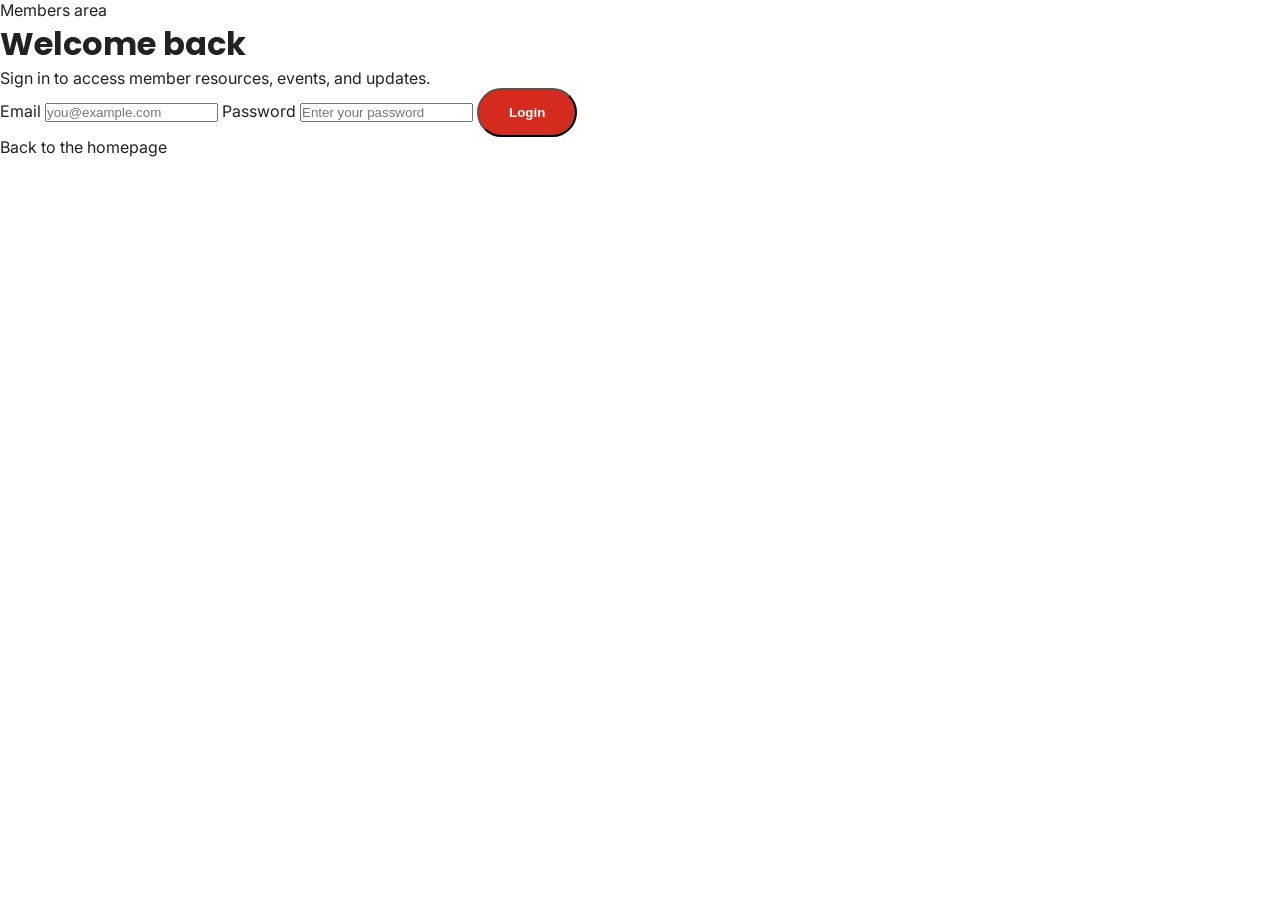
<file: login.html>
<!DOCTYPE html>
<html lang="en">
  <head>
    <meta charset="UTF-8" />
    <meta name="viewport" content="width=device-width, initial-scale=1.0" />
    <title>CCG | Members Login</title>
    <link rel="preconnect" href="https://fonts.googleapis.com" />
    <link rel="preconnect" href="https://fonts.gstatic.com" crossorigin />
    <link
      href="https://fonts.googleapis.com/css2?family=Inter:wght@400;500;600;700;800&family=Poppins:wght@500;600;700;800&display=swap"
      rel="stylesheet"
    />
    <link rel="stylesheet" href="style.css" />
  </head>
  <body class="auth-body">
    <div class="auth-shell">
      <div class="auth-card reveal">
        <p class="eyebrow">Members area</p>
        <h1>Welcome back</h1>
        <p>Sign in to access member resources, events, and updates.</p>
        <form class="auth-form">
          <label>
            Email
            <input type="email" placeholder="you@example.com" required />
          </label>
          <label>
            Password
            <input type="password" placeholder="Enter your password" required />
          </label>
          <button class="btn btn-primary" type="submit">Login</button>
        </form>
        <a class="text-link" href="indexd.html">Back to the homepage</a>
      </div>
    </div>
    <script src="script.js"></script>
  </body>
</html>
</file>
<file: style.css>
/* =========================
   CCG WEBSITE STYLE
   Communauté de Centrafrique du Ghana
========================= */


/* GOOGLE FONTS */

*{
    margin:0;
    padding:0;
    box-sizing:border-box;
    scroll-behavior:smooth;
}


body{

    font-family:'Inter', sans-serif;
    background:#ffffff;
    color:#222;
    overflow-x:hidden;

}


h1,h2,h3,h4{

    font-family:'Poppins',sans-serif;

}


a{

    text-decoration:none;
    color:inherit;

}


/* =========================
HEADER
========================= */


header{

    width:100%;
    position:fixed;
    top:0;
    left:0;
    z-index:1000;

    display:flex;
    justify-content:space-between;
    align-items:center;

    padding:15px 8%;

    background:rgba(255,255,255,0.9);

    backdrop-filter:blur(10px);

    box-shadow:0 5px 20px rgba(0,0,0,0.08);

}



.logo{

    display:flex;
    align-items:center;
    gap:12px;

}



.logo img{

    width:55px;
    height:55px;
    object-fit:cover;
    border-radius:50%;

}


.logo h2{

    color:#003893;
    font-size:28px;

}




nav{

    display:flex;
    gap:30px;

}



nav a{

    font-weight:600;
    transition:.3s;

}


nav a:hover{

    color:#D52B1E;

}



.menu-btn{

    display:none;
    font-size:28px;
    cursor:pointer;

}





/* =========================
 HERO
========================= */


.hero{

    min-height:100vh;

    display:flex;
    justify-content:center;
    align-items:center;

    text-align:center;

    background:

 linear-gradient(120deg, rgba(0, 7, 15, 0.86), rgba(2, 26, 56, 0.65)),
    url("profile.png");

    background-size:cover;
    background-position:center;

    position:relative;
    isolation:isolate;
    overflow:hidden;

    color:white;

}

.hero::before,
.hero::after{
    content:"";
    position:absolute;
    z-index:-1;
    border-radius:50%;
    pointer-events:none;
}

.hero::before{
    width:32rem;
    height:32rem;
    right:-16rem;
    top:-16rem;
    background:rgba(255,255,255,.2);
    filter:blur(10px);
    animation:heroGlow 10s ease-in-out infinite alternate;
}

.hero::after{
    width:26rem;
    height:26rem;
    left:-12rem;
    bottom:-12rem;
    background:rgba(0,133,63,.2);
    filter:blur(10px);
    animation:heroGlow 10s ease-in-out infinite alternate-reverse;
}



.hero-content{

    max-width:900px;

    padding:120px 24px 80px;
    position:relative;
    z-index:1;

}

.hero-emblem{
    width:96px;
    height:96px;
    padding:5px;
    margin:0 auto 22px;
    border:1px solid rgba(255,255,255,.55);
    border-radius:50%;
    background:rgba(255,255,255,.14);
    box-shadow:0 16px 38px rgba(0,0,0,.22);
    animation:heroReveal .7s cubic-bezier(.2,.8,.2,1) both, emblemFloat 5s ease-in-out .8s infinite;
}

.hero-emblem img{
    width:100%;
    height:100%;
    display:block;
    object-fit:cover;
    border-radius:50%;
}

.hero-kicker{
    display:inline-flex;
    padding:8px 14px;
    margin:0 0 17px;
    border:1px solid rgba(255,255,255,.3);
    border-radius:999px;
    background:rgba(255,255,255,.1);
    color:#fff;
    font-size:12px !important;
    font-weight:700;
    letter-spacing:.12em;
    text-transform:uppercase;
    animation:heroReveal .7s .12s cubic-bezier(.2,.8,.2,1) both;
}



.hero-logo{

    width:130px;
    margin-bottom:20px;

}



.hero h1{

    font-size:55px;
    line-height:1.2;
    text-wrap:balance;
    text-shadow:0 4px 24px rgba(0,0,0,.25);
    animation:heroReveal .8s .22s cubic-bezier(.2,.8,.2,1) both;

}



.hero h3{

    margin:20px 0;
    font-size:30px;
    color:#FFD700;
    animation:heroReveal .8s .36s cubic-bezier(.2,.8,.2,1) both;

}



.hero p{

    font-size:18px;
    margin-bottom:35px;
    line-height:1.7;
    animation:heroReveal .8s .48s cubic-bezier(.2,.8,.2,1) both;

}




.hero-buttons{

    display:flex;
    justify-content:center;
    gap:20px;
    flex-wrap:wrap;
    animation:heroReveal .8s .6s cubic-bezier(.2,.8,.2,1) both;

}



.btn{

    padding:15px 30px;

    background:#D52B1E;

    color:white;

    border-radius:50px;

    font-weight:bold;

    transition:.4s;

}



.btn:hover{

    transform:translateY(-5px);

    background:#003893;

}

.hero .btn{
    position:relative;
    overflow:hidden;
    box-shadow:0 10px 22px rgba(0,0,0,.18);
}

.hero .btn::before{
    content:"";
    position:absolute;
    inset:0;
    background:linear-gradient(110deg, transparent 25%, rgba(255,255,255,.32) 48%, transparent 70%);
    transform:translateX(-125%);
    transition:transform .65s ease;
}

.hero .btn:hover::before{
    transform:translateX(125%);
}

.hero-scroll-cue{
    position:absolute;
    z-index:1;
    bottom:26px;
    left:50%;
    display:flex;
    flex-direction:column;
    align-items:center;
    gap:7px;
    color:rgba(255,255,255,.82);
    font-size:11px;
    font-weight:700;
    letter-spacing:.14em;
    text-transform:uppercase;
    transform:translateX(-50%);
    animation:heroReveal .8s .85s cubic-bezier(.2,.8,.2,1) both;
}

.hero-scroll-cue i{
    font-size:15px;
    animation:scrollNudge 1.7s ease-in-out infinite;
}

@keyframes heroReveal{
    from{opacity:0;transform:translateY(26px);}
    to{opacity:1;transform:translateY(0);}
}

@keyframes emblemFloat{
    50%{transform:translateY(-8px);}
}

@keyframes heroGlow{
    to{transform:translate3d(-36px, 42px, 0) scale(1.1);}
}

@keyframes scrollNudge{
    50%{transform:translateY(6px);}
}

@media (prefers-reduced-motion: reduce){
    .hero *, .hero::before, .hero::after{
        animation-duration:.01ms !important;
        animation-iteration-count:1 !important;
        transition-duration:.01ms !important;
    }
}



.second{

    background:#00853F;

}


.donate{

    background:#FFD700;
    color:#111;

}

/* =========================
VIDEO PRESENTATION
========================= */

.video-presentation{
    display:grid;
    grid-template-columns:minmax(0,.8fr) minmax(0,1.2fr);
    align-items:center;
    gap:64px;
    padding:96px 8%;
    background:linear-gradient(135deg, #f7f9fc, #eef4f7);
}

.video-copy{
    max-width:480px;
}

.video-eyebrow{
    margin-bottom:12px;
    color:#D52B1E;
    font-size:13px;
    font-weight:800;
    letter-spacing:.12em;
    text-transform:uppercase;
}

.video-copy h2{
    margin-bottom:18px;
    color:#003893;
    font-size:clamp(30px, 3vw, 44px);
    line-height:1.15;
}

.video-copy > p:last-child{
    color:#526071;
    font-size:17px;
    line-height:1.75;
}

.video-frame{
    overflow:hidden;
    border:8px solid #fff;
    border-radius:22px;
    background:#061528;
    box-shadow:0 22px 48px rgba(0,35,82,.2);
}

.video-frame video{
    display:block;
    width:100%;
    max-height:620px;
    background:#061528;
}

/* =========================
SOUS-ENTITES
========================= */

.entities-section{
    padding:96px 8%;
    background:#fff;
}

.entities-heading{
    max-width:700px;
    margin:0 auto 46px;
    text-align:center;
}

.entities-eyebrow,
.entity-tag{
    color:#D52B1E;
    font-size:12px;
    font-weight:800;
    letter-spacing:.1em;
    text-transform:uppercase;
}

.entities-heading h2{
    margin:10px 0 15px;
    color:#003893;
    font-size:clamp(30px, 3vw, 44px);
}

.entities-heading > p:last-child{
    color:#627083;
    line-height:1.7;
}

.entities-grid{
    display:grid;
    grid-template-columns:repeat(2, minmax(0, 1fr));
    gap:30px;
    max-width:1080px;
    margin:auto;
}

.entity-card{
    position:relative;
    overflow:hidden;
    min-height:500px;
    border-radius:22px;
    background:#071a32;
    box-shadow:0 15px 35px rgba(0,35,82,.13);
    transition:transform .35s ease, box-shadow .35s ease;
}

.entity-card:hover{
    transform:translateY(-8px);
    box-shadow:0 24px 46px rgba(0,35,82,.2);
}

.entity-photo{
    height:270px;
    overflow:hidden;
}

.entity-photo::after{
    content:"";
    position:absolute;
    top:170px;
    left:0;
    right:0;
    height:100px;
    background:linear-gradient(transparent, #071a32);
}

.entity-photo img{
    width:100%;
    height:100%;
    object-fit:cover;
    object-position:center;
    transition:transform .6s ease;
}

.entity-card:hover .entity-photo img{
    transform:scale(1.06);
}

.entity-logo{
    position:absolute;
    top:205px;
    left:32px;
    width:104px;
    height:104px;
    padding:6px;
    border:4px solid #fff;
    border-radius:50%;
    background:#fff;
    box-shadow:0 10px 25px rgba(0,0,0,.28);
}

.entity-logo img{
    width:100%;
    height:100%;
    display:block;
    object-fit:cover;
    border-radius:50%;
}

.entity-details{
    padding:52px 32px 34px;
    color:#fff;
}

.entity-details .entity-tag{
    color:#FFD700;
}

.entity-details h3{
    margin:9px 0 12px;
    font-size:28px;
}

.entity-details > p:last-child{
    color:rgba(255,255,255,.8);
    line-height:1.65;
}







/* =========================
GENERAL SECTION
========================= */


.section{

    padding:100px 8%;

}



.title{

    text-align:center;

    font-size:40px;

    margin-bottom:60px;

    color:#003893;

}



.title::after{

    content:"";

    display:block;

    width:80px;

    height:4px;

    background:#D52B1E;

    margin:15px auto;

}





/* =========================
ABOUT
========================= */


.about-container{

    display:grid;

    grid-template-columns:1fr 1fr;

    gap:50px;

    align-items:center;

}



.about-container h3{

    color:#D52B1E;

    margin-bottom:15px;

}



.about-container p{

    line-height:1.8;

}





.values{

    display:flex;

    gap:20px;

    flex-wrap:wrap;

}



.values div{

    flex:1;

    min-width:150px;

    padding:30px;

    background:white;

    box-shadow:0 10px 30px rgba(0,0,0,.1);

    text-align:center;

    border-radius:20px;

    transition:.4s;

}



.values div:hover{

    transform:translateY(-10px);

}



.values i{

    font-size:40px;

    color:#FFD700;

}



.centrafrique-extra{

    margin-top:50px;

    display:grid;

    gap:40px;

}


.president-intro{

    display:flex;

    gap:25px;

    flex-wrap:wrap;

    align-items:center;

    background:white;

    padding:30px;

    border-radius:20px;

    box-shadow:0 10px 30px rgba(0,0,0,.1);

}


.president-intro img{

    width:180px;

    height:180px;

    border-radius:20px;

    object-fit:cover;

}


.president-intro h3{

    color:#003893;

    margin-bottom:10px;

}


.president-intro p{

    line-height:1.8;

}


.centrafrique-extra .cards{

    display:grid;

    grid-template-columns:repeat(auto-fit,minmax(260px,1fr));

    gap:25px;

}


.centrafrique-extra .card{

    padding:20px;

}


.centrafrique-extra .card .event-photo{

    height:180px;

    border-radius:18px;

    margin-bottom:18px;

}

link.a.strong{
    color:#003893;
    font-size:18px;
    font-weight:600;
    transition:.3s; 
}








/* =========================
 PRESIDENT
========================= */


.president-card{

    display:flex;

    gap:40px;

    align-items:center;

    background:white;

    padding:40px;

    border-radius:20px;

    box-shadow:0 15px 40px rgba(0,0,0,.1);

}



.president-card img{

    width:250px;

    height:250px;

    border-radius:35%;

    object-fit:cover;

}



.signature{

    width:120px!important;

    height:auto!important;

}







/* =========================
TEAM
========================= */


.team{

    display:grid;

    grid-template-columns:repeat(4,1fr);

    gap:30px;

}



.member{

    text-align:center;

    background:white;

    padding:25px;

    border-radius:20px;

    box-shadow:0 10px 30px rgba(0,0,0,.1);

    transition:.4s;

}



.member:hover{

    transform:translateY(-10px);

}



.member img{

    width:150px;

    height:200px;

    border-radius:10%;

    object-fit:cover;

    margin-bottom:20px;

}






/* =========================
GALLERY
========================= */


.gallery{

    display:grid;

    grid-template-columns:repeat(3,1fr);

    gap:25px;

}



.gallery img{

    width:100%;

    height:430px;

    object-fit:cover;

    border-radius:2px;

    padding:5px;


    animation:galleryGradient 10s ease infinite;

    box-shadow:0 20px 40px rgba(0,0,0,0.18);

    transition: 0.1s;

}

.gallery-intro{
    max-width:640px;
    margin:-30px auto 38px;
    color:#65758b;
    line-height:1.6;
    text-align:center;
}



.gallery img:hover{

    transform:scale(1.05);

    box-shadow:0 28px 50px rgba(0,0,0,0.25);

}


@keyframes galleryGradient{
    0% { background-position: 0% 50%; }
    50% { background-position: 100% 50%; }
    100% { background-position: 0% 50%; }
}










.lightbox{
    position:fixed;
    inset:0;
    z-index:2000;
    display:none;
    align-items:center;
    justify-content:center;
    padding:30px;
    background:rgba(2,12,25,.9);
}

.lightbox.active{
    display:flex;
}

.lightbox img{
    max-width:min(100%, 1100px);
    max-height:calc(100vh - 60px);
    object-fit:contain;
    border-radius:6px;
    box-shadow:0 20px 55px rgba(0,0,0,.42);
}

.lightbox .close{
    position:absolute;
    top:18px;
    right:24px;
    border:0;
    background:transparent;
    color:#fff;
    font-size:42px;
    line-height:1;
    cursor:pointer;
}

/* =========================
CARDS
========================= */


.cards{

    display:grid;

    grid-template-columns:repeat(auto-fit,minmax(280px,1fr));

    gap:30px;

}



.card{

    background:white;

    padding:25px;

    border-radius:20px;

    text-align:center;

    box-shadow:0 10px 30px rgba(0,0,0,.1);

}


.card .event-photo{

    width:100%;

    height:220px;

    object-fit:cover;

    border-radius:18px;

    margin-bottom:20px;

}


.card i{

    font-size:45px;

    color:#D52B1E;

}







/* =========================
FORM
========================= */


.form{

    max-width:700px;

    margin:auto;

    display:grid;

    gap:20px;

}



.form input{

    padding:18px;

    border-radius:10px;

    border:1px solid #ddd;

    font-size:16px;

}



.form button{

    padding:18px;

    background:#003893;

    color:white;

    border:none;

    border-radius:50px;

    cursor:pointer;

    font-size:18px;

}





/* =========================
WHATSAPP
========================= */


.whatsapp{

    position:fixed;

    right:25px;

    bottom:25px;

    width:65px;

    height:65px;

    background:#25D366;

    color:white;

    border-radius:50%;

    display:flex;

    justify-content:center;

    align-items:center;

    font-size:35px;

    z-index:999;

    animation:pulse 2s infinite;

}






/* =========================
FOOTER
========================= */


.funding{

    max-width:1100px;
    margin:30px auto 0;
    padding:28px 8%;

    display:flex;
    align-items:center;
    justify-content:center;
    gap:28px;

    background:#f4f8ff;
    border:1px solid #d9e5f8;
    border-radius:20px;
    text-align:left;

}

.funding-photo{

    width:120px;
    height:120px;
    flex:0 0 120px;

    display:flex;
    flex-direction:column;
    align-items:center;
    justify-content:center;
    gap:9px;

    color:#003893;
    border:2px dashed #7e9bc7;
    border-radius:14px;
    background:#fff;
    text-align:center;
    font-size:.78rem;
    font-weight:600;

}

.funding-photo i{

    font-size:2rem;

}

.funding-label{

    margin-bottom:6px;
    color:#d52b1e;
    font-weight:700;
    text-transform:uppercase;
    letter-spacing:.08em;
    font-size:.8rem;

}

.funding-content h2{

    color:#003893;
    font-size:1.35rem;
    line-height:1.35;

}

.funding-name{

    margin-top:10px;
    color:#555;
    font-style:italic;

}

footer{

    background:#003893;

    color:white;

    text-align:center;

    padding:40px;

}






/* =========================
ANIMATIONS
========================= */


@keyframes fadeUp{

from{

opacity:0;

transform:translateY(50px);

}

to{

opacity:1;

transform:translateY(0);

}

}



@keyframes pulse{


0%{

transform:scale(1);

}


50%{

transform:scale(1.1);

}


100%{

transform:scale(1);

}


}





/* =========================
RESPONSIVE MOBILE
========================= */


@media(max-width:1000px){


nav{

position:absolute;

top:80px;

left:0;

width:100%;

background:white;

flex-direction:column;

align-items:center;

padding:30px;

display:none;

}



nav.active{

display:flex;

}


.menu-btn{

display:block;

}


.hero h1{

font-size:35px;

}

.video-presentation{

grid-template-columns:1fr;
gap:34px;

}

.video-copy{

max-width:650px;

}

.entities-grid{

grid-template-columns:1fr;
max-width:620px;

}


.about-container{

grid-template-columns:1fr;

}


.team{

grid-template-columns:repeat(2,1fr);

}


.gallery{

grid-template-columns:repeat(2,1fr);

}


.cards{

grid-template-columns:1fr;

}



.president-card{

flex-direction:column;

text-align:center;

}



}



@media(max-width:600px){


.section{

padding:70px 5%;

}

.video-presentation{

padding:70px 5%;

}

.entities-section{

padding:70px 5%;

}

.video-frame{

border-width:5px;
border-radius:16px;

}

.entity-card{

min-height:0;

}

.entity-photo{

height:225px;

}

.entity-photo::after{

top:130px;

}

.entity-logo{

top:165px;
left:22px;
width:88px;
height:88px;

}

.entity-details{

padding:48px 22px 28px;

}



.team{

grid-template-columns:1fr;

}


.gallery{

grid-template-columns:1fr;

}



.hero h1{

font-size:28px;

}


.hero h3{

font-size:22px;

}

.hero-content{

padding:110px 20px 92px;

}

.hero-emblem{

width:78px;
height:78px;
margin-bottom:18px;

}

.hero-kicker{

font-size:10px !important;
letter-spacing:.09em;

}



}


.services-carsc{
    padding:80px 8%;
    background:#f5f7fa;
}


.services-header{
    text-align:center;
    max-width:800px;
    margin:auto;
}


.services-header h2{
    font-size:42px;
    color:#0A192F;
    font-weight:800;
}


.services-header p{
    color:#555;
    font-size:18px;
    line-height:1.7;
}



.services-grid{
    margin-top:50px;
    display:grid;
    grid-template-columns:repeat(auto-fit,minmax(280px,1fr));
    gap:30px;
}



.service-card{
    background:white;
    border-radius:20px;
    overflow:hidden;
    box-shadow:0 10px 30px rgba(0,0,0,.08);
    transition:.4s;
}



.service-card:hover{
    transform:translateY(-10px);
}



.service-image{
    height:220px;
    overflow:hidden;
}



.service-image img{
    width:100%;
    height:100%;
    object-fit:cover;
    transition:.5s;
}



.service-card:hover img{
    transform:scale(1.1);
}



.service-card h3{
    padding:20px 20px 10px;
    color:#0A192F;
    font-size:20px;
}



.service-card p{
    padding:0 20px 25px;
    color:#666;
    line-height:1.7;
}




.new-section{
    padding:80px 8%;
    background:#f5f7fa;
}

.new-section h2{
    color:#003893;
    font-size:42px;
    text-align:center;
    margin-bottom:35px;
}

.new-grid{
    display:grid;
    grid-template-columns:repeat(4,1fr);
    gap:25px;
    max-width:1200px;
    margin:0 auto;
}

.new-card{
    background:white;
    border-radius:20px;
    padding:35px 25px;
    text-align:center;
    box-shadow:0 16px 40px rgba(0,0,0,.08);
    transition:.4s;
    cursor:pointer;
}

.new-card img{
    width:100%;
    height:220px;
    border-radius:18px;
    margin-bottom:20px;
}

.new-card.photo-card{
    padding:25px;
}

.new-card.photo-card h3{
    font-size:24px;
}

.new-card.photo-card p{
    color:#555;
}

.new-card:hover{
    transform:translateY(-10px);
    box-shadow:0 22px 50px rgba(0,0,0,.12);
}

.new-card i{
    font-size:40px;
    color:#D52B1E;
    margin-bottom:18px;
}

.new-card h3{
    margin-bottom:12px;
    color:#003893;
}

.new-card p{
    color:#555;
    line-height:1.8;
}

@media(max-width:768px){

.services-header h2{
    font-size:30px;
}


.services-carsc{
    padding:50px 5%;
}

.new-grid{
    grid-template-columns:repeat(2,1fr);
}

.new-section{
    padding:50px 5%;
}

}

.event-photo{
    width:10%;     
    height:400px;
    object-fit:cover;
    border-radius:18px;
    margin-bottom:20px;
}



/* =====================================
   CCG ADMIN DASHBOARD STYLE
===================================== */


.admin-body{

    background:#f5f7fb;
    display:flex;
    min-height:100vh;
    font-family:'Inter',sans-serif;

}



/* =====================================
SIDEBAR
===================================== */


.sidebar{

    width:280px;

    background:

    linear-gradient(
    180deg,
    #003893,
    #001b45
    );

    color:white;

    min-height:100vh;

    position:fixed;

    left:0;

    top:0;

    padding:30px 20px;

    z-index:100;

}




.admin-logo{

    display:flex;

    align-items:center;

    gap:15px;

    margin-bottom:50px;

}



.admin-logo img{

    width:60px;

    height:60px;

    object-fit:contain;

}



.admin-logo h2{

    font-size:22px;

    color:#FFD700;

}






.sidebar ul{

    list-style:none;

}



.sidebar ul li{

    margin:20px 0;

}



.sidebar ul li a{

    color:white;

    display:flex;

    align-items:center;

    gap:15px;

    padding:15px;

    border-radius:12px;

    transition:.3s;

}



.sidebar ul li a:hover{

    background:#D52B1E;

    transform:translateX(8px);

}



.sidebar i{

    font-size:20px;

}









/* =====================================
MAIN CONTENT
===================================== */


.admin-main{

    margin-left:280px;

    width:calc(100% - 280px);

    padding:30px;

}





/* HEADER */


.admin-header{

    display:flex;

    justify-content:space-between;

    align-items:center;

    background:white;

    padding:25px;

    border-radius:20px;

    box-shadow:
    0 10px 30px rgba(0,0,0,.08);

    margin-bottom:30px;

}



.admin-header h1{

    color:#003893;

    font-size:32px;

}



.admin-header p{

    color:#777;

}




.admin-profile{

    display:flex;

    align-items:center;

    gap:15px;

    font-weight:bold;

}



.admin-profile img{

    width:60px;

    height:60px;

    border-radius:50%;

    object-fit:cover;

}








/* =====================================
STATISTICS CARDS
===================================== */


.stats{

    display:grid;

    grid-template-columns:
    repeat(4,1fr);

    gap:25px;

    margin-bottom:40px;

}



.stat-card{

    background:white;

    padding:30px;

    border-radius:20px;

    display:flex;

    align-items:center;

    gap:20px;

    box-shadow:
    0 10px 30px rgba(0,0,0,.08);

    transition:.4s;

}



.stat-card:hover{

    transform:translateY(-10px);

}



.stat-card i{

    width:60px;

    height:60px;

    display:flex;

    justify-content:center;

    align-items:center;

    border-radius:50%;

    background:#003893;

    color:white;

    font-size:25px;

}



.stat-card h2{

    font-size:30px;

    color:#D52B1E;

}



.stat-card p{

    color:#777;

}









/* =====================================
ACTIONS
===================================== */


.admin-actions{

    background:white;

    padding:30px;

    border-radius:20px;

    margin-bottom:40px;

}



.admin-actions h2,
.admin-table h2,
.news-admin h2{

    color:#003893;

    margin-bottom:25px;

}



.action-grid{

    display:grid;

    grid-template-columns:
    repeat(4,1fr);

    gap:25px;

}



.action-card{

    text-align:center;

    padding:30px;

    border-radius:20px;

    background:#f5f7fa;

    transition:.4s;

}



.action-card:hover{

    background:#003893;

    color:white;

    transform:translateY(-8px);

}



.action-card i{

    font-size:45px;

    color:#FFD700;

}



.action-card button{

    margin-top:20px;

    padding:12px 25px;

    border:none;

    background:#D52B1E;

    color:white;

    border-radius:30px;

    cursor:pointer;

}








/* =====================================
TABLE
===================================== */


.admin-table{

    background:white;

    padding:30px;

    border-radius:20px;

    margin-bottom:40px;

}



table{

    width:100%;

    border-collapse:collapse;

}



th{

    background:#003893;

    color:white;

    padding:15px;

}



td{

    padding:15px;

    text-align:center;

    border-bottom:1px solid #eee;

}



td img{

    width:50px;

    height:50px;

    border-radius:50%;

    object-fit:cover;

}



.edit,
.delete{

    border:none;

    padding:8px 15px;

    border-radius:20px;

    cursor:pointer;

    color:white;

}



.edit{

    background:#00853F;

}



.delete{

    background:#D52B1E;

}









/* =====================================
NEWS ADMIN
===================================== */


.news-admin{

    background:white;

    padding:30px;

    border-radius:20px;

}



.news-item{

    display:flex;

    gap:20px;

    align-items:center;

    padding:20px 0;

    border-bottom:1px solid #eee;

}



.news-item img{

    width:100px;

    height:80px;

    object-fit:cover;

    border-radius:15px;

}





footer{

    margin-top:40px;

}









/* =====================================
RESPONSIVE
===================================== */


@media(max-width:1200px){


.stats{

grid-template-columns:
repeat(2,1fr);

}


.action-grid{

grid-template-columns:
repeat(2,1fr);

}


}





@media(max-width:800px){

.funding{

flex-direction:column;
text-align:center;
margin:25px 20px 0;
padding:24px;

}



.sidebar{

position:relative;

width:100%;

min-height:auto;

}



.admin-body{

display:block;

}



.admin-main{

margin-left:0;

width:100%;

padding:15px;

}



.admin-header{

flex-direction:column;

gap:20px;

text-align:center;

}



.stats{

grid-template-columns:1fr;

}



.action-grid{

grid-template-columns:1fr;

}



table{

font-size:14px;

}



}


.testimonial-slider {
  position: relative;
  display: grid;
  place-items: center;
  padding: 1rem 3rem;
}

.testimonial-card {
  display: none;
  text-align: center;
  max-width: 560px;
  padding: 2rem;
  background: var(--surface);
  border-radius: 24px;
  box-shadow: var(--shadow);
}

.testimonial-card.active {
  display: block;
}
.testimonial-card img {
  width: 90px;
  height: 90px;
  margin: 0 auto 1rem;
  border-radius: 50%;
}

.rating {
  color: var(--accent);
  font-size: 1.2rem;
  letter-spacing: 0.3rem;
  margin-top: 0.7rem;
}

financing-section {
  padding: 80px 8%;
  background : #f5f7fa;
}

logo-section {
  text-align: center;
  max-width: 800px;
  margin: auto;
}

img.funding-logo {
  width: 120px;
  height: 120px;
  object-fit: cover;
  border-radius: 50%;
  
}

i.funding-icon {
  font-size: 2rem;
  color: #003893;
}

div img {
  width: 220px;
  height: 250px;
  object-fit: cover;
  border-radius:15%;
  
}

img.funding-image {
  width: 120px;
  height: 120px;
  object-fit: cover;
  border-radius: 50%;
}

/* Documents Section */
.documents {
    padding: 100px 8%;
    background: #f8fafc;
}

.documents .section-header {
    text-align: center;
    margin-bottom: 60px;
}

.documents .section-header h2 {
    font-size: 2.5rem;
    color: #0f172a;
    margin-bottom: 15px;
}

.documents .section-header p {
    color: #64748b;
    font-size: 1.1rem;
}

.document-grid {
    display: grid;
    grid-template-columns: repeat(auto-fit, minmax(280px, 1fr));
    gap: 30px;
}

.document-search{
    max-width:680px;
    margin:0 auto 34px;
}

.document-search label{
    display:block;
    margin-bottom:9px;
    color:#1e3a5f;
    font-size:14px;
    font-weight:700;
}

.document-search-field{
    position:relative;
    display:flex;
    align-items:center;
}

.document-search-field > i{
    position:absolute;
    left:18px;
    color:#64809e;
}

.document-search input{
    width:100%;
    padding:15px 48px;
    border:1px solid #cbd7e5;
    border-radius:12px;
    outline:0;
    color:#152c48;
    font:inherit;
    box-shadow:0 6px 18px rgba(15,40,70,.06);
    transition:border-color .2s ease, box-shadow .2s ease;
}

.document-search input:focus{
    border-color:#003893;
    box-shadow:0 0 0 4px rgba(0,56,147,.12);
}

.document-search-field button{
    position:absolute;
    right:10px;
    width:30px;
    height:30px;
    border:0;
    border-radius:50%;
    background:#e5edf6;
    color:#24415f;
    font-size:23px;
    line-height:1;
    cursor:pointer;
}

.document-search-status{
    margin-top:10px;
    color:#68798e;
    font-size:13px;
}

.document-no-results{
    padding:28px;
    border:1px dashed #b8c7d7;
    border-radius:14px;
    color:#63758b;
    text-align:center;
}

.document-card {
    background: #ffffff;
    padding: 30px;
    border-radius: 18px;
    text-align: center;
    box-shadow: 0 10px 30px rgba(0,0,0,0.08);
    transition: all 0.3s ease;
    border: 1px solid #e2e8f0;
}

.document-card:hover {
    transform: translateY(-10px);
    box-shadow: 0 15px 40px rgba(0,0,0,0.12);
}

.pdf-icon {
    font-size: 4rem;
    margin-bottom: 20px;
}

.document-card h3 {
    color: #0f172a;
    margin-bottom: 12px;
    font-size: 1.3rem;
}

.document-card p {
    color: #64748b;
    margin-bottom: 25px;
    line-height: 1.6;
}

.document-card .btn {
    display: inline-block;
    padding: 12px 25px;
    background: linear-gradient(135deg, #2563eb, #1e40af);
    color: #ffffff;
    text-decoration: none;
    border-radius: 50px;
    font-weight: 600;
    transition: 0.3s ease;
}

.document-card .btn:hover {
    background: linear-gradient(135deg, #1e40af, #1e3a8a);
    transform: scale(1.05);
}
</file>
